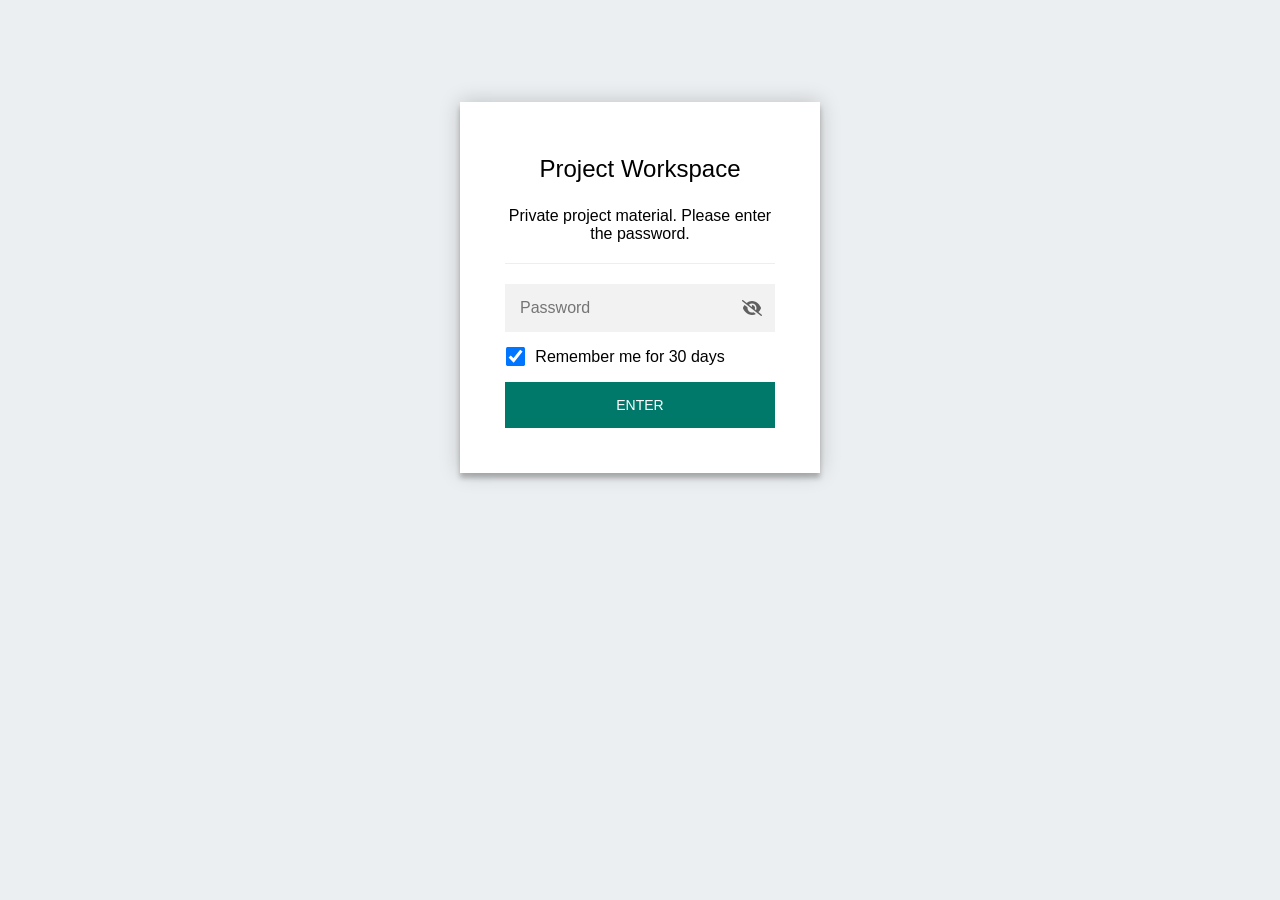
<file: index.html>
<!DOCTYPE html>
<html class="staticrypt-html">
    <head>
        <meta charset="utf-8" />
        <title>Project Workspace</title>
        <meta name="viewport" content="width=device-width, initial-scale=1" />

        <!-- do not cache this page -->
        <meta http-equiv="cache-control" content="max-age=0" />
        <meta http-equiv="cache-control" content="no-cache" />
        <meta http-equiv="expires" content="0" />
        <meta http-equiv="expires" content="Tue, 01 Jan 1980 1:00:00 GMT" />
        <meta http-equiv="pragma" content="no-cache" />

        <style>
            .staticrypt-hr {
                margin-top: 20px;
                margin-bottom: 20px;
                border: 0;
                border-top: 1px solid #eee;
            }

            .staticrypt-page {
                width: 360px;
                padding: 8% 0 0;
                margin: auto;
                box-sizing: border-box;
            }

            .staticrypt-form {
                position: relative;
                z-index: 1;
                background: #ffffff;
                max-width: 360px;
                margin: 0 auto 100px;
                padding: 45px;
                text-align: center;
                box-shadow: 0 0 20px 0 rgba(0, 0, 0, 0.2), 0 5px 5px 0 rgba(0, 0, 0, 0.24);
            }

            .staticrypt-form input[type="password"],
            input[type="text"] {
                background: inherit;
                border: 0;
                box-sizing: border-box; /* This ensures padding is included in the total width */
                font-size: 14px;
                outline: 0;
                padding: 15px 30px 15px 15px; /* Adjust the padding to ensure there is space for the icon */
                width: 100%;
            }

            .staticrypt-password-container {
                position: relative;
                outline: 0;
                background: #f2f2f2;
                width: 100%;
                border: 0;
                margin: 0 0 15px;
                box-sizing: border-box;
            }

            .staticrypt-toggle-password-visibility {
                cursor: pointer;
                height: 20px;
                opacity: 60%;
                padding: 13px;
                position: absolute;
                right: 0;
                top: 50%;
                transform: translateY(-50%);
                width: 20px;
            }

            .staticrypt-form .staticrypt-decrypt-button {
                text-transform: uppercase;
                outline: 0;
                background: #00796B;
                width: 100%;
                border: 0;
                padding: 15px;
                color: #ffffff;
                font-size: 14px;
                cursor: pointer;
            }

            .staticrypt-form .staticrypt-decrypt-button:hover,
            .staticrypt-form .staticrypt-decrypt-button:active,
            .staticrypt-form .staticrypt-decrypt-button:focus {
                background: #00796B;
                filter: brightness(92%);
            }

            .staticrypt-html {
                height: 100%;
            }

            .staticrypt-body {
                height: 100%;
                margin: 0;
            }

            .staticrypt-content {
                height: 100%;
                margin-bottom: 1em;
                background: #ECEFF1;
                font-family: "Arial", sans-serif;
                -webkit-font-smoothing: antialiased;
                -moz-osx-font-smoothing: grayscale;
            }

            .staticrypt-instructions {
                margin-top: -1em;
                margin-bottom: 1em;
            }

            .staticrypt-title {
                font-size: 1.5em;
            }

            label.staticrypt-remember {
                display: flex;
                align-items: center;
                margin-bottom: 1em;
            }

            .staticrypt-remember input[type="checkbox"] {
                transform: scale(1.5);
                margin-right: 1em;
            }

            .hidden {
                display: none !important;
            }

            .staticrypt-spinner-container {
                height: 100%;
                display: flex;
                align-items: center;
                justify-content: center;
            }

            .staticrypt-spinner {
                display: inline-block;
                width: 2rem;
                height: 2rem;
                vertical-align: text-bottom;
                border: 0.25em solid gray;
                border-right-color: transparent;
                border-radius: 50%;
                -webkit-animation: spinner-border 0.75s linear infinite;
                animation: spinner-border 0.75s linear infinite;
                animation-duration: 0.75s;
                animation-timing-function: linear;
                animation-delay: 0s;
                animation-iteration-count: infinite;
                animation-direction: normal;
                animation-fill-mode: none;
                animation-play-state: running;
                animation-name: spinner-border;
            }

            @keyframes spinner-border {
                100% {
                    transform: rotate(360deg);
                }
            }

            @media screen and (-webkit-min-device-pixel-ratio: 0) {
                .staticrypt-form input[type="password"],
                input[type="text"] {
                    font-size: 16px;
                }
            }
        </style>
    </head>

    <body class="staticrypt-body">
        <div id="staticrypt_loading" class="staticrypt-spinner-container">
            <div class="staticrypt-spinner"></div>
        </div>

        <div id="staticrypt_content" class="staticrypt-content hidden">
            <div class="staticrypt-page">
                <div class="staticrypt-form">
                    <div class="staticrypt-instructions">
                        <p class="staticrypt-title">Project Workspace</p>
                        <p>Private project material. Please enter the password.</p>
                    </div>

                    <hr class="staticrypt-hr" />

                    <form id="staticrypt-form" action="#" method="post">
                        <div class="staticrypt-password-container">
                            <input
                                id="staticrypt-password"
                                type="password"
                                name="password"
                                placeholder="Password"
                                autofocus
                            />

                            <img
                                class="staticrypt-toggle-password-visibility"
                                alt="Show password"
                                title="Show password"
                                src="[data-uri]"
                            />
                        </div>

                        <label id="staticrypt-remember-label" class="staticrypt-remember hidden">
                            <input id="staticrypt-remember" type="checkbox" name="remember" checked />
                            Remember me for 30 days
                        </label>

                        <input type="submit" class="staticrypt-decrypt-button" value="Enter" />
                    </form>
                </div>
            </div>
        </div>

        <script>
            // these variables will be filled when generating the file - the template format is 'variable_name'
            const staticryptInitiator = ((function(){
  const exports = {};
  const cryptoEngine = ((function(){
  const exports = {};
  const { subtle } = crypto;

const IV_BITS = 16 * 8;
const HEX_BITS = 4;
const ENCRYPTION_ALGO = "AES-CBC";

/**
 * Translates between utf8 encoded hexadecimal strings
 * and Uint8Array bytes.
 */
const HexEncoder = {
    /**
     * hex string -> bytes
     * @param {string} hexString
     * @returns {Uint8Array}
     */
    parse: function (hexString) {
        if (hexString.length % 2 !== 0) throw "Invalid hexString";
        const arrayBuffer = new Uint8Array(hexString.length / 2);

        for (let i = 0; i < hexString.length; i += 2) {
            const byteValue = parseInt(hexString.substring(i, i + 2), 16);
            if (isNaN(byteValue)) {
                throw "Invalid hexString";
            }
            arrayBuffer[i / 2] = byteValue;
        }
        return arrayBuffer;
    },

    /**
     * bytes -> hex string
     * @param {Uint8Array} bytes
     * @returns {string}
     */
    stringify: function (bytes) {
        const hexBytes = [];

        for (let i = 0; i < bytes.length; ++i) {
            let byteString = bytes[i].toString(16);
            if (byteString.length < 2) {
                byteString = "0" + byteString;
            }
            hexBytes.push(byteString);
        }
        return hexBytes.join("");
    },
};

/**
 * Translates between utf8 strings and Uint8Array bytes.
 */
const UTF8Encoder = {
    parse: function (str) {
        return new TextEncoder().encode(str);
    },

    stringify: function (bytes) {
        return new TextDecoder().decode(bytes);
    },
};

/**
 * Salt and encrypt a msg with a password.
 */
async function encrypt(msg, hashedPassword) {
    // Must be 16 bytes, unpredictable, and preferably cryptographically random. However, it need not be secret.
    // https://developer.mozilla.org/en-US/docs/Web/API/SubtleCrypto/encrypt#parameters
    const iv = crypto.getRandomValues(new Uint8Array(IV_BITS / 8));

    const key = await subtle.importKey("raw", HexEncoder.parse(hashedPassword), ENCRYPTION_ALGO, false, ["encrypt"]);

    const encrypted = await subtle.encrypt(
        {
            name: ENCRYPTION_ALGO,
            iv: iv,
        },
        key,
        UTF8Encoder.parse(msg)
    );

    // iv will be 32 hex characters, we prepend it to the ciphertext for use in decryption
    return HexEncoder.stringify(iv) + HexEncoder.stringify(new Uint8Array(encrypted));
}
exports.encrypt = encrypt;

/**
 * Decrypt a salted msg using a password.
 *
 * @param {string} encryptedMsg
 * @param {string} hashedPassword
 * @returns {Promise<string>}
 */
async function decrypt(encryptedMsg, hashedPassword) {
    const ivLength = IV_BITS / HEX_BITS;
    const iv = HexEncoder.parse(encryptedMsg.substring(0, ivLength));
    const encrypted = encryptedMsg.substring(ivLength);

    const key = await subtle.importKey("raw", HexEncoder.parse(hashedPassword), ENCRYPTION_ALGO, false, ["decrypt"]);

    const outBuffer = await subtle.decrypt(
        {
            name: ENCRYPTION_ALGO,
            iv: iv,
        },
        key,
        HexEncoder.parse(encrypted)
    );

    return UTF8Encoder.stringify(new Uint8Array(outBuffer));
}
exports.decrypt = decrypt;

/**
 * Salt and hash the password so it can be stored in localStorage without opening a password reuse vulnerability.
 *
 * @param {string} password
 * @param {string} salt
 * @returns {Promise<string>}
 */
async function hashPassword(password, salt) {
    // we hash the password in multiple steps, each adding more iterations. This is because we used to allow less
    // iterations, so for backward compatibility reasons, we need to support going from that to more iterations.
    let hashedPassword = await hashLegacyRound(password, salt);

    hashedPassword = await hashSecondRound(hashedPassword, salt);

    return hashThirdRound(hashedPassword, salt);
}
exports.hashPassword = hashPassword;

/**
 * This hashes the password with 1k iterations. This is a low number, we need this function to support backwards
 * compatibility.
 *
 * @param {string} password
 * @param {string} salt
 * @returns {Promise<string>}
 */
function hashLegacyRound(password, salt) {
    return pbkdf2(password, salt, 1000, "SHA-1");
}
exports.hashLegacyRound = hashLegacyRound;

/**
 * Add a second round of iterations. This is because we used to use 1k, so for backwards compatibility with
 * remember-me/autodecrypt links, we need to support going from that to more iterations.
 *
 * @param hashedPassword
 * @param salt
 * @returns {Promise<string>}
 */
function hashSecondRound(hashedPassword, salt) {
    return pbkdf2(hashedPassword, salt, 14000, "SHA-256");
}
exports.hashSecondRound = hashSecondRound;

/**
 * Add a third round of iterations to bring total number to 600k. This is because we used to use 1k, then 15k, so for
 * backwards compatibility with remember-me/autodecrypt links, we need to support going from that to more iterations.
 *
 * @param hashedPassword
 * @param salt
 * @returns {Promise<string>}
 */
function hashThirdRound(hashedPassword, salt) {
    return pbkdf2(hashedPassword, salt, 585000, "SHA-256");
}
exports.hashThirdRound = hashThirdRound;

/**
 * Salt and hash the password so it can be stored in localStorage without opening a password reuse vulnerability.
 *
 * @param {string} password
 * @param {string} salt
 * @param {int} iterations
 * @param {string} hashAlgorithm
 * @returns {Promise<string>}
 */
async function pbkdf2(password, salt, iterations, hashAlgorithm) {
    const key = await subtle.importKey("raw", UTF8Encoder.parse(password), "PBKDF2", false, ["deriveBits"]);

    const keyBytes = await subtle.deriveBits(
        {
            name: "PBKDF2",
            hash: hashAlgorithm,
            iterations,
            salt: UTF8Encoder.parse(salt),
        },
        key,
        256
    );

    return HexEncoder.stringify(new Uint8Array(keyBytes));
}

function generateRandomSalt() {
    const bytes = crypto.getRandomValues(new Uint8Array(128 / 8));

    return HexEncoder.stringify(new Uint8Array(bytes));
}
exports.generateRandomSalt = generateRandomSalt;

async function signMessage(hashedPassword, message) {
    const key = await subtle.importKey(
        "raw",
        HexEncoder.parse(hashedPassword),
        {
            name: "HMAC",
            hash: "SHA-256",
        },
        false,
        ["sign"]
    );
    const signature = await subtle.sign("HMAC", key, UTF8Encoder.parse(message));

    return HexEncoder.stringify(new Uint8Array(signature));
}
exports.signMessage = signMessage;

function getRandomAlphanum() {
    const possibleCharacters = "abcdefghijklmnopqrstuvwxyzABCDEFGHIJKLMNOPQRSTUVWXYZ0123456789";

    let byteArray;
    let parsedInt;

    // Keep generating new random bytes until we get a value that falls
    // within a range that can be evenly divided by possibleCharacters.length
    do {
        byteArray = crypto.getRandomValues(new Uint8Array(1));
        // extract the lowest byte to get an int from 0 to 255 (probably unnecessary, since we're only generating 1 byte)
        parsedInt = byteArray[0] & 0xff;
    } while (parsedInt >= 256 - (256 % possibleCharacters.length));

    // Take the modulo of the parsed integer to get a random number between 0 and totalLength - 1
    const randomIndex = parsedInt % possibleCharacters.length;

    return possibleCharacters[randomIndex];
}

/**
 * Generate a random string of a given length.
 *
 * @param {int} length
 * @returns {string}
 */
function generateRandomString(length) {
    let randomString = "";

    for (let i = 0; i < length; i++) {
        randomString += getRandomAlphanum();
    }

    return randomString;
}
exports.generateRandomString = generateRandomString;

  return exports;
})());
const codec = ((function(){
  const exports = {};
  /**
 * Initialize the codec with the provided cryptoEngine - this return functions to encode and decode messages.
 *
 * @param cryptoEngine - the engine to use for encryption / decryption
 */
function init(cryptoEngine) {
    const exports = {};

    /**
     * Top-level function for encoding a message.
     * Includes password hashing, encryption, and signing.
     *
     * @param {string} msg
     * @param {string} password
     * @param {string} salt
     *
     * @returns {string} The encoded text
     */
    async function encode(msg, password, salt) {
        const hashedPassword = await cryptoEngine.hashPassword(password, salt);

        const encrypted = await cryptoEngine.encrypt(msg, hashedPassword);

        // we use the hashed password in the HMAC because this is effectively what will be used a password (so we can store
        // it in localStorage safely, we don't use the clear text password)
        const hmac = await cryptoEngine.signMessage(hashedPassword, encrypted);

        return hmac + encrypted;
    }
    exports.encode = encode;

    /**
     * Encode using a password that has already been hashed. This is useful to encode multiple messages in a row, that way
     * we don't need to hash the password multiple times.
     *
     * @param {string} msg
     * @param {string} hashedPassword
     *
     * @returns {string} The encoded text
     */
    async function encodeWithHashedPassword(msg, hashedPassword) {
        const encrypted = await cryptoEngine.encrypt(msg, hashedPassword);

        // we use the hashed password in the HMAC because this is effectively what will be used a password (so we can store
        // it in localStorage safely, we don't use the clear text password)
        const hmac = await cryptoEngine.signMessage(hashedPassword, encrypted);

        return hmac + encrypted;
    }
    exports.encodeWithHashedPassword = encodeWithHashedPassword;

    /**
     * Top-level function for decoding a message.
     * Includes signature check and decryption.
     *
     * @param {string} signedMsg
     * @param {string} hashedPassword
     * @param {string} salt
     * @param {int} backwardCompatibleAttempt
     * @param {string} originalPassword
     *
     * @returns {Object} {success: true, decoded: string} | {success: false, message: string}
     */
    async function decode(signedMsg, hashedPassword, salt, backwardCompatibleAttempt = 0, originalPassword = "") {
        const encryptedHMAC = signedMsg.substring(0, 64);
        const encryptedMsg = signedMsg.substring(64);
        const decryptedHMAC = await cryptoEngine.signMessage(hashedPassword, encryptedMsg);

        if (decryptedHMAC !== encryptedHMAC) {
            // we have been raising the number of iterations in the hashing algorithm multiple times, so to support the old
            // remember-me/autodecrypt links we need to try bringing the old hashes up to speed.
            originalPassword = originalPassword || hashedPassword;
            if (backwardCompatibleAttempt === 0) {
                const updatedHashedPassword = await cryptoEngine.hashThirdRound(originalPassword, salt);

                return decode(signedMsg, updatedHashedPassword, salt, backwardCompatibleAttempt + 1, originalPassword);
            }
            if (backwardCompatibleAttempt === 1) {
                let updatedHashedPassword = await cryptoEngine.hashSecondRound(originalPassword, salt);
                updatedHashedPassword = await cryptoEngine.hashThirdRound(updatedHashedPassword, salt);

                return decode(signedMsg, updatedHashedPassword, salt, backwardCompatibleAttempt + 1, originalPassword);
            }

            return { success: false, message: "Signature mismatch" };
        }

        return {
            success: true,
            decoded: await cryptoEngine.decrypt(encryptedMsg, hashedPassword),
        };
    }
    exports.decode = decode;

    return exports;
}
exports.init = init;

  return exports;
})());
const decode = codec.init(cryptoEngine).decode;

/**
 * Initialize the staticrypt module, that exposes functions callbable by the password_template.
 *
 * @param {{
 *  staticryptEncryptedMsgUniqueVariableName: string,
 *  isRememberEnabled: boolean,
 *  rememberDurationInDays: number,
 *  staticryptSaltUniqueVariableName: string,
 * }} staticryptConfig - object of data that is stored on the password_template at encryption time.
 *
 * @param {{
 *  rememberExpirationKey: string,
 *  rememberPassphraseKey: string,
 *  replaceHtmlCallback: function,
 *  clearLocalStorageCallback: function,
 * }} templateConfig - object of data that can be configured by a custom password_template.
 */
function init(staticryptConfig, templateConfig) {
    const exports = {};

    /**
     * Decrypt our encrypted page, replace the whole HTML.
     *
     * @param {string} hashedPassword
     * @returns {Promise<boolean>}
     */
    async function decryptAndReplaceHtml(hashedPassword) {
        const { staticryptEncryptedMsgUniqueVariableName, staticryptSaltUniqueVariableName } = staticryptConfig;
        const { replaceHtmlCallback } = templateConfig;

        const result = await decode(
            staticryptEncryptedMsgUniqueVariableName,
            hashedPassword,
            staticryptSaltUniqueVariableName
        );
        if (!result.success) {
            return false;
        }
        const plainHTML = result.decoded;

        // if the user configured a callback call it, otherwise just replace the whole HTML
        if (typeof replaceHtmlCallback === "function") {
            replaceHtmlCallback(plainHTML);
        } else {
            document.write(plainHTML);
            document.close();
        }

        return true;
    }

    /**
     * Attempt to decrypt the page and replace the whole HTML.
     *
     * @param {string} password
     * @param {boolean} isRememberChecked
     *
     * @returns {Promise<{isSuccessful: boolean, hashedPassword?: string}>} - we return an object, so that if we want to
     *   expose more information in the future we can do it without breaking the password_template
     */
    async function handleDecryptionOfPage(password, isRememberChecked) {
        const { staticryptSaltUniqueVariableName } = staticryptConfig;

        // decrypt and replace the whole page
        const hashedPassword = await cryptoEngine.hashPassword(password, staticryptSaltUniqueVariableName);
        return handleDecryptionOfPageFromHash(hashedPassword, isRememberChecked);
    }
    exports.handleDecryptionOfPage = handleDecryptionOfPage;

    async function handleDecryptionOfPageFromHash(hashedPassword, isRememberChecked) {
        const { isRememberEnabled, rememberDurationInDays } = staticryptConfig;
        const { rememberExpirationKey, rememberPassphraseKey } = templateConfig;

        const isDecryptionSuccessful = await decryptAndReplaceHtml(hashedPassword);

        if (!isDecryptionSuccessful) {
            return {
                isSuccessful: false,
                hashedPassword,
            };
        }

        // remember the hashedPassword and set its expiration if necessary
        if (isRememberEnabled && isRememberChecked) {
            window.localStorage.setItem(rememberPassphraseKey, hashedPassword);

            // set the expiration if the duration isn't 0 (meaning no expiration)
            if (rememberDurationInDays > 0) {
                window.localStorage.setItem(
                    rememberExpirationKey,
                    (new Date().getTime() + rememberDurationInDays * 24 * 60 * 60 * 1000).toString()
                );
            }
        }

        return {
            isSuccessful: true,
            hashedPassword,
        };
    }
    exports.handleDecryptionOfPageFromHash = handleDecryptionOfPageFromHash;

    /**
     * Clear localstorage from staticrypt related values
     */
    function clearLocalStorage() {
        const { clearLocalStorageCallback, rememberExpirationKey, rememberPassphraseKey } = templateConfig;

        if (typeof clearLocalStorageCallback === "function") {
            clearLocalStorageCallback();
        } else {
            localStorage.removeItem(rememberPassphraseKey);
            localStorage.removeItem(rememberExpirationKey);
        }
    }

    async function handleDecryptOnLoad() {
        let isSuccessful = await decryptOnLoadFromUrl();

        if (!isSuccessful) {
            isSuccessful = await decryptOnLoadFromRememberMe();
        }

        return { isSuccessful };
    }
    exports.handleDecryptOnLoad = handleDecryptOnLoad;

    /**
     * Clear storage if we are logging out
     *
     * @returns {boolean} - whether we logged out
     */
    function logoutIfNeeded() {
        const logoutKey = "staticrypt_logout";

        // handle logout through query param
        const queryParams = new URLSearchParams(window.location.search);
        if (queryParams.has(logoutKey)) {
            clearLocalStorage();
            return true;
        }

        // handle logout through URL fragment
        const hash = window.location.hash.substring(1);
        if (hash.includes(logoutKey)) {
            clearLocalStorage();
            return true;
        }

        return false;
    }

    /**
     * To be called on load: check if we want to try to decrypt and replace the HTML with the decrypted content, and
     * try to do it if needed.
     *
     * @returns {Promise<boolean>} true if we derypted and replaced the whole page, false otherwise
     */
    async function decryptOnLoadFromRememberMe() {
        const { rememberDurationInDays } = staticryptConfig;
        const { rememberExpirationKey, rememberPassphraseKey } = templateConfig;

        // if we are login out, terminate
        if (logoutIfNeeded()) {
            return false;
        }

        // if there is expiration configured, check if we're not beyond the expiration
        if (rememberDurationInDays && rememberDurationInDays > 0) {
            const expiration = localStorage.getItem(rememberExpirationKey),
                isExpired = expiration && new Date().getTime() > parseInt(expiration);

            if (isExpired) {
                clearLocalStorage();
                return false;
            }
        }

        const hashedPassword = localStorage.getItem(rememberPassphraseKey);

        if (hashedPassword) {
            // try to decrypt
            const isDecryptionSuccessful = await decryptAndReplaceHtml(hashedPassword);

            // if the decryption is unsuccessful the password might be wrong - silently clear the saved data and let
            // the user fill the password form again
            if (!isDecryptionSuccessful) {
                clearLocalStorage();
                return false;
            }

            return true;
        }

        return false;
    }

    async function decryptOnLoadFromUrl() {
        const passwordKey = "staticrypt_pwd";
        const rememberMeKey = "remember_me";

        // try to get the password from the query param (for backward compatibility - we now want to avoid this method,
        // since it sends the hashed password to the server which isn't needed)
        const queryParams = new URLSearchParams(window.location.search);
        const hashedPasswordQuery = queryParams.get(passwordKey);
        const rememberMeQuery = queryParams.get(rememberMeKey);

        const urlFragment = window.location.hash.substring(1);
        // get the password from the url fragment
        const hashedPasswordRegexMatch = urlFragment.match(new RegExp(passwordKey + "=([^&]*)"));
        const hashedPasswordFragment = hashedPasswordRegexMatch ? hashedPasswordRegexMatch[1] : null;
        const rememberMeFragment = urlFragment.includes(rememberMeKey);

        const hashedPassword = hashedPasswordFragment || hashedPasswordQuery;
        const rememberMe = rememberMeFragment || rememberMeQuery;

        if (hashedPassword) {
            return handleDecryptionOfPageFromHash(hashedPassword, rememberMe);
        }

        return false;
    }

    return exports;
}
exports.init = init;

  return exports;
})());
            const templateError = "Wrong password. Please try again.",
                templateToggleAltShow = "Show password",
                templateToggleAltHide = "Hide password",
                isRememberEnabled = true,
                staticryptConfig = {"staticryptEncryptedMsgUniqueVariableName":"[base64]","isRememberEnabled":true,"rememberDurationInDays":30,"staticryptSaltUniqueVariableName":"9a8b31e61ca040f10acf3f09f9caee84"};

            // you can edit these values to customize some of the behavior of StatiCrypt
            const templateConfig = {
                rememberExpirationKey: "staticrypt_expiration",
                rememberPassphraseKey: "staticrypt_passphrase",
                replaceHtmlCallback: null,
                clearLocalStorageCallback: null,
            };

            // init the staticrypt engine
            const staticrypt = staticryptInitiator.init(staticryptConfig, templateConfig);

            // try to automatically decrypt on load if there is a saved password
            window.onload = async function () {
                const { isSuccessful } = await staticrypt.handleDecryptOnLoad();

                // if we didn't decrypt anything on load, show the password prompt. Otherwise the content has already been
                // replaced, no need to do anything
                if (!isSuccessful) {
                    // hide loading screen
                    document.getElementById("staticrypt_loading").classList.add("hidden");
                    document.getElementById("staticrypt_content").classList.remove("hidden");
                    document.getElementById("staticrypt-password").focus();

                    // show the remember me checkbox
                    if (isRememberEnabled) {
                        document.getElementById("staticrypt-remember-label").classList.remove("hidden");
                    }
                }
            };

            // toggle password visibility
            const toggleIcon = document.querySelector(".staticrypt-toggle-password-visibility");
            // these two icons are coming from FontAwesome
            const imgSrcEyeClosed =
                "[data-uri]";
            const imgSrcEyeOpened =
                "[data-uri]";
            toggleIcon.addEventListener("click", function () {
                const passwordInput = document.getElementById("staticrypt-password");
                if (passwordInput.type === "password") {
                    passwordInput.type = "text";
                    toggleIcon.src = imgSrcEyeOpened;
                    toggleIcon.alt = templateToggleAltHide;
                    toggleIcon.title = templateToggleAltHide;
                } else {
                    passwordInput.type = "password";
                    toggleIcon.src = imgSrcEyeClosed;
                    toggleIcon.alt = templateToggleAltShow;
                    toggleIcon.title = templateToggleAltShow;
                }
            });

            // handle password form submission
            document.getElementById("staticrypt-form").addEventListener("submit", async function (e) {
                e.preventDefault();

                const password = document.getElementById("staticrypt-password").value,
                    isRememberChecked = document.getElementById("staticrypt-remember").checked;

                const { isSuccessful } = await staticrypt.handleDecryptionOfPage(password, isRememberChecked);

                if (!isSuccessful) {
                    alert(templateError);
                }
            });
        </script>
    </body>
</html>
</file>
